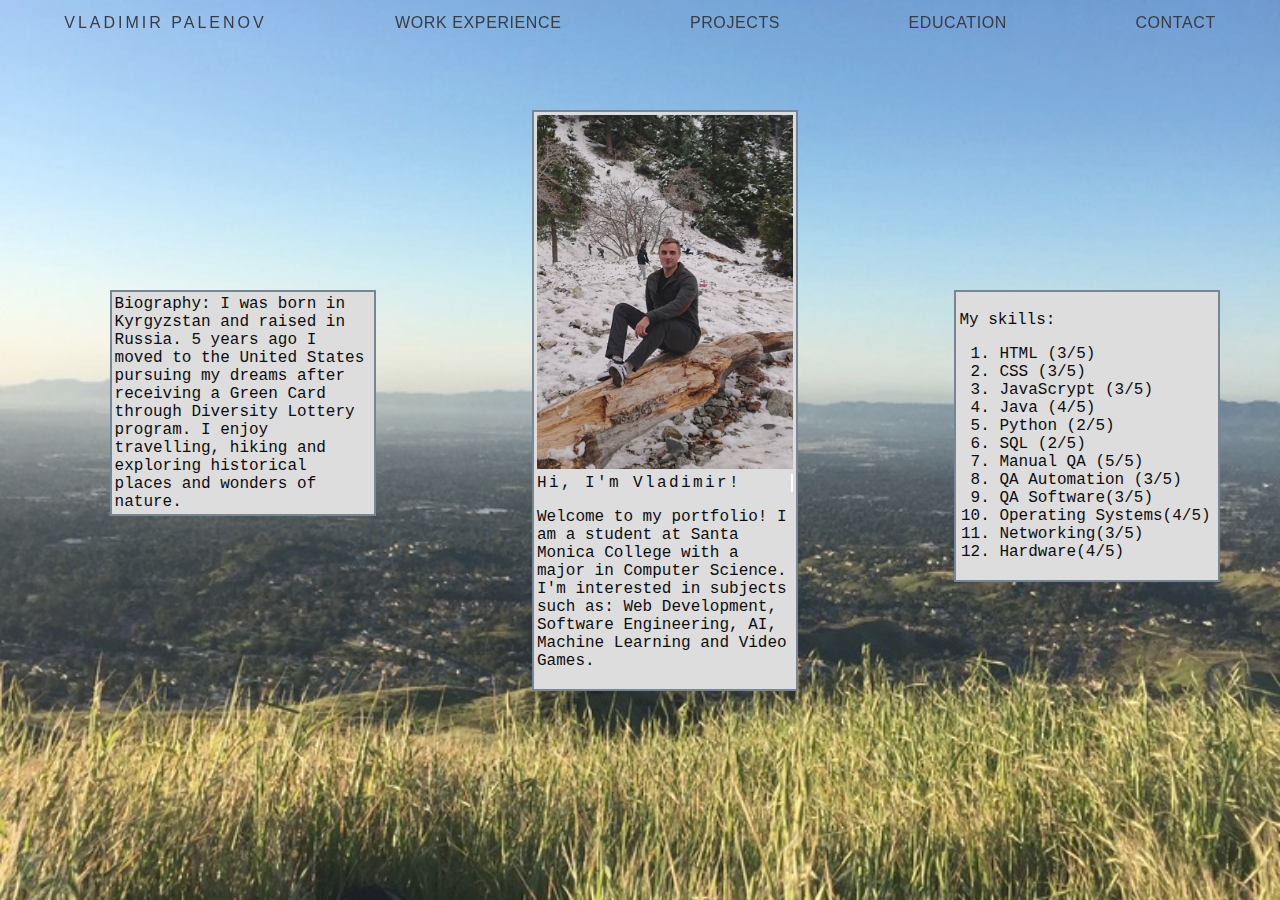
<file: index.html>
<!DOCTYPE  html>
   <html>
	<head>
		<meta charset = "utf-8" content="width=device-width, initial-scale=1">
		<title>Vladimir Palenov Portfolio</title>
		<link rel="stylesheet" href="layout.css" type="text/css">
     </head>
     <body>
     	<div class="bg1">
     		<div class="welcome">
     			<img class="pic_of_me" src="me.png" alt="Vladimir Palenov">
     			<p class="typing_hello">Hi, I'm Vladimir!</p> 
     			<p>Welcome to my portfolio! I am a student at Santa Monica College with a major in Computer Science. I'm interested in subjects such as: Web Development, Software Engineering, AI, Machine Learning and Video Games.</p>
     		</div>
     		<div class="bio">
     			Biography: I was born in Kyrgyzstan and raised in Russia. 5 years ago I moved to the United States pursuing my dreams after receiving a Green Card through Diversity Lottery program. I enjoy travelling, hiking and exploring historical places and wonders of nature. 
     		</div>
			<div class="skills">
				<p>My skills:</p>
     			<ol>
     				<li>HTML (3/5)</li>
     				<li>CSS (3/5)</li>
     				<li>JavaScrypt (3/5)</li>
     				<li>Java (4/5)</li>
     				<li>Python (2/5)</li>
     				<li>SQL (2/5)</li>
     				<li>Manual QA (5/5)</li>
     				<li>QA Automation (3/5)</li>
     				<li>QA Software(3/5)</li>
     				<li>Operating Systems(4/5)</li>
     				<li>Networking(3/5)</li>
     				<li>Hardware(4/5)</li>
     			</ol>
     		</div>
     	</div>
			<ul id="nav">
			  <li class="home"><a href="index.html">VLADIMIR PALENOV</a></li>
			  <li><a href="work_experience.html">WORK EXPERIENCE</a></li>
			  <li><a href="projects.html">PROJECTS</a></li>
			  <li><a href="education.html">EDUCATION</a></li>
			  <li><a href="contact.html">CONTACT</a></li> 
			</ul>
     </body>
   </html>
</file>
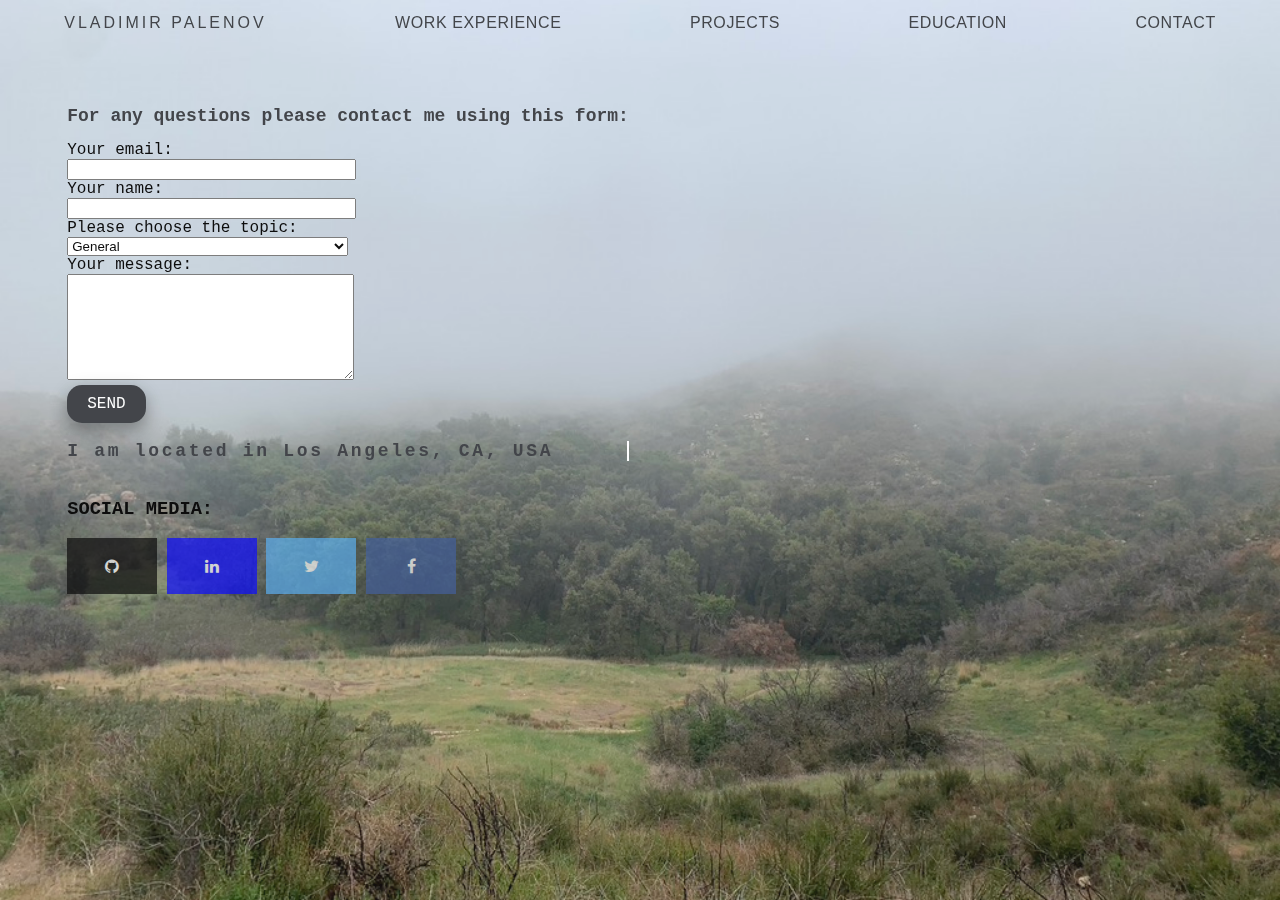
<file: contact.html>
<!DOCTYPE  html>
   <html>
	<head>
		<meta charset = "utf-8" content="width=device-width, initial-scale=1">
		<title>Vladimir Palenov Portfolio</title>
		<link rel="stylesheet" href="layout.css" type="text/css">
		<script src="index-script.js"></script>
     </head>
     <body>
     	<div class="bg3">
			<div class="contact_form">
		
			<h2>For any questions please contact me using this form: </h2>
			<form
	  			action="https://formspree.io/xgenkroz"
	  			method="POST"
			>
		  		<label>
		    		Your email:<br>
		    		<input type="text" name="_replyto">
		  		</label>
		  		<br>
		  		<label>
		    		Your name:<br>
		    		<input type="text" name="_sender">
		  		</label>
		  		<br>
		  		<label for="reason">Please choose the topic: <br></label>
			  		<select id="reason" name="reason">
			  			<option value="general">General</option>
			      		<option value="partnership">Job offer</option>
			      		<option value="recepies">Advertisement</option>
			      		<option value="other">Other questions</option>
			    	</select>
			    	<br>
		  		<label>
		    		Your message:<br>
		    		<textarea name="message" id="text-form"></textarea>
		  		</label>
		  		<br>
		  		<button type="submit">SEND</button>
			</form>
			<br>
			<h2 class="typing_hello">I am located in Los Angeles, CA, USA</h2>
			<br>
			<h3>SOCIAL MEDIA:</h3>
			<link rel="stylesheet" href="https://cdnjs.cloudflare.com/ajax/libs/font-awesome/4.7.0/css/font-awesome.min.css">
			<a href="https://github.com/vladimirpalenov" class="fa fa-github"></a>
			<a href="https://https://www.linkedin.com/in/vladimir-palenov-1a156380/" class="fa fa-linkedin"></a>
			<a href="https://www.twitter.com/vladimirpalenov" class="fa fa-twitter"></a>
			<a href="https://www.facebook.com/vladimir.palenov.1" class="fa fa-facebook"></a>
	     	</div>
     		
			

		
			<ul id="nav">
			  <li class="home"><a href="index.html">VLADIMIR PALENOV</a></li>
			  <li><a href="work_experience.html">WORK EXPERIENCE</a></li>
			  <li><a href="projects.html">PROJECTS</a></li>
			  <li><a href="education.html">EDUCATION</a></li>
			  <li><a href="contact.html">CONTACT</a></li> 
			</ul>
     </body>
   </html>
</file>
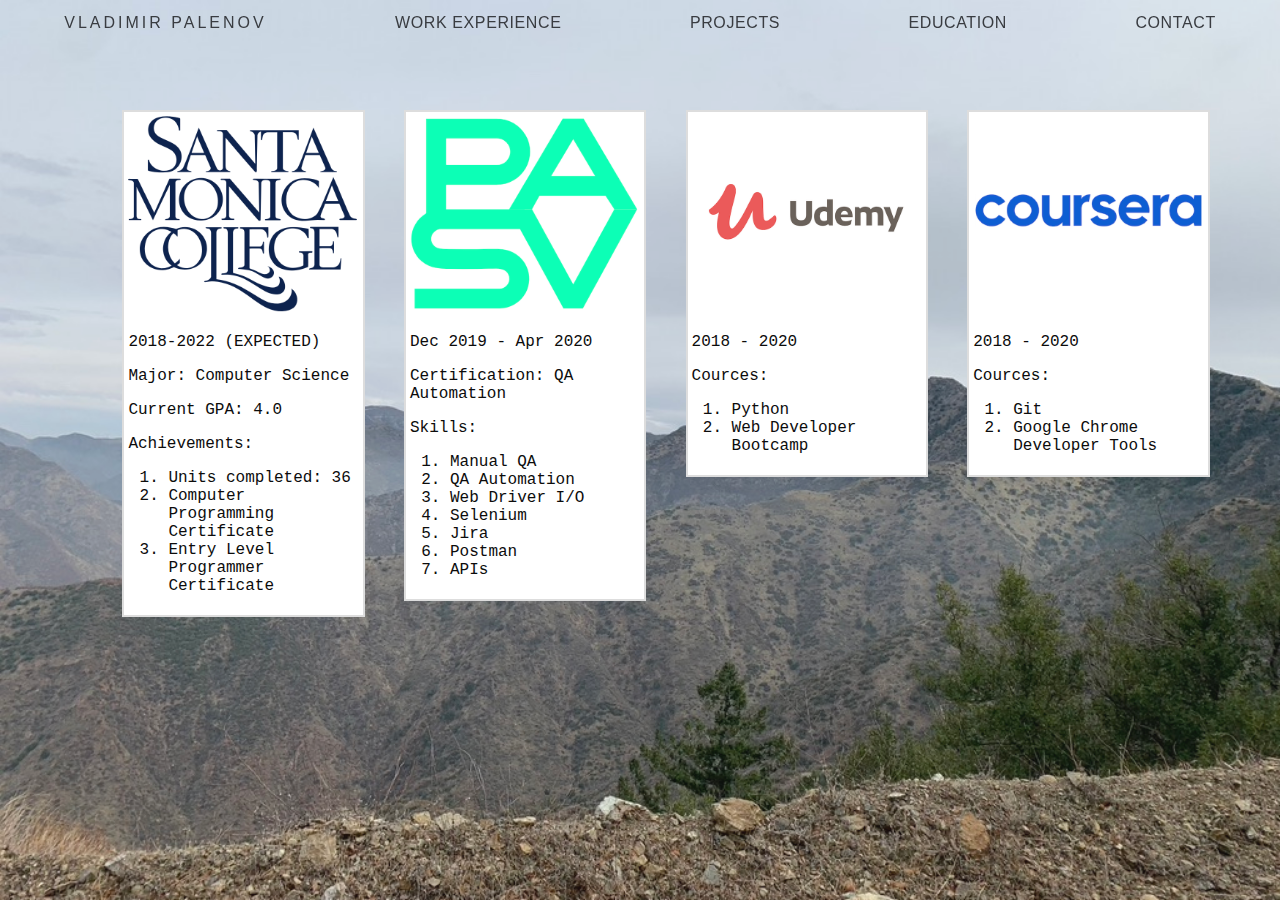
<file: education.html>
<!DOCTYPE  html>
   <html>
	<head>
		<meta charset = "utf-8" content="width=device-width, initial-scale=1">
		<title>Vladimir Palenov Portfolio</title>
		<link rel="stylesheet" href="layout.css" type="text/css">
     </head>
     <body>
     	<div class="bg4">
     		<div class="smc">
     			<a class="links" href="https://www.smc.edu"><img class="pic_smc" src="smc.png" alt="Santa Monica College"></a>
     			<p>2018-2022 (EXPECTED)</p>
     			<p>Major: Computer Science</p>
     			<p>Current GPA: 4.0</p>
     			<p>Achievements:</p>
     			<ol>
     				<li>Units completed: 36</li>
     				<li>Computer Programming Certificate</li>
     				<li>Entry Level Programmer Certificate</li>
     			</ol>
     		</div>
			<div class="pasv">
     			
     			<a class="links" href="https://www.pasv.us"><img class="pic_pasv" src="pasv.png" alt="PASV"></a>
     			<p>Dec 2019 - Apr 2020</p>
     			<p>Certification: QA Automation</p>
     			<p>Skills:</p>
     			<ol>
	     			<li>Manual QA</li>
	     			<li>QA Automation</li>
	     			<li>Web Driver I/O</li>
	     			<li>Selenium</li>
	     			<li>Jira</li>
	     			<li>Postman</li>
	     			<li>APIs</li>
     			</ol>
     		</div>

			<div class="udemy">
     			
     			<a class="links" href="https://www.udemy.com"><img class="pic_udemy" src="udemy.png" alt="Udemy"></a>
     			<p>2018 - 2020</p>
     			<p>Cources:</p>
     			<ol>
	     			<li>Python</li>
	     			<li>Web Developer Bootcamp</li>
     			</ol>
     		</div>

			<div class="coursera">
     			
     			<a class="links" href="https://www.coursera.org"><img class="pic_coursera" src="coursera.png" alt="Coursera"></a>
     			<p>2018 - 2020</p>
     			<p>Cources:</p>
     			<ol>
	     			<li>Git</li>
	     			<li>Google Chrome Developer Tools</li>
     			</ol>
     		</div>
     	</div>
     		
			

		
			<ul id="nav">
			  <li class="home"><a href="index.html">VLADIMIR PALENOV</a></li>
			  <li><a href="work_experience.html">WORK EXPERIENCE</a></li>
			  <li><a href="projects.html">PROJECTS</a></li>
			  <li><a href="education.html">EDUCATION</a></li>
			  <li><a href="contact.html">CONTACT</a></li> 
			</ul>
     </body>
   </html>
</file>
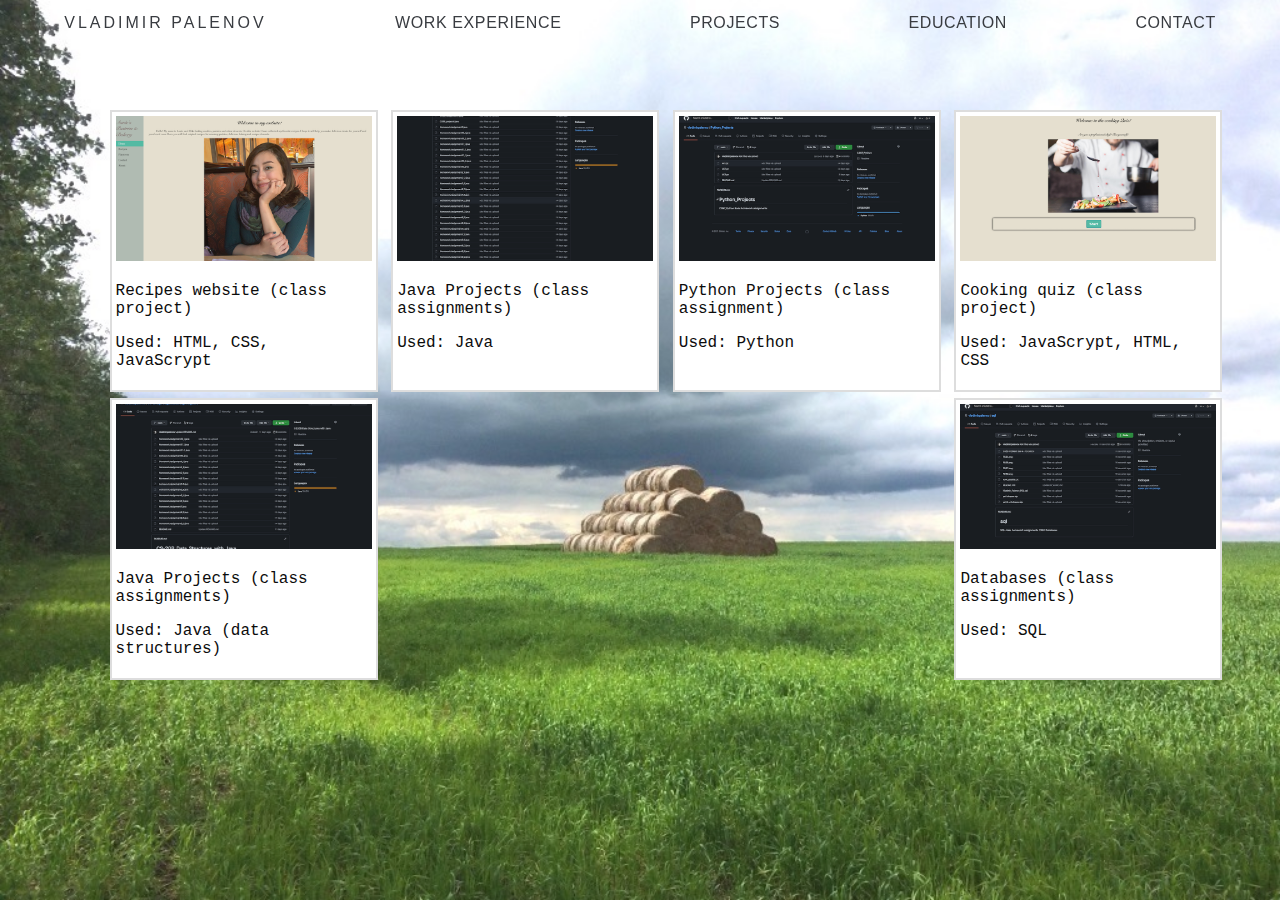
<file: projects.html>
<!DOCTYPE  html>
   <html>
	<head>
		<meta charset = "utf-8" content="width=device-width, initial-scale=1">
		<title>Vladimir Palenov Portfolio</title>
		<link rel="stylesheet" href="layout.css" type="text/css">
     </head>
     <body>
     	<div class="bg5">
    		<div class="recipes">
     			<a class="links" href="https://vladimirpalenov.github.io/bakery_website/index.html"><img class="pic_recipes" src="recipes.png" alt="Recipes website"></a>
     			<p>Recipes website (class project)</p>
     			<p>Used: HTML, CSS, JavaScrypt</p>
     		</div>

			<div class="java">
     			<a class="links" href="https://github.com/vladimirpalenov/CS-55_CS-56_Java_Programming"><img class="pic_java" src="java.png" alt="Java"></a>
     			<p>Java Projects (class assignments)</p>
     			<p>Used: Java</p>
     		</div>

			<div class="python">
     			<a class="links" href="https://github.com/vladimirpalenov/Python_Projects"><img class="pic_python" src="python.png" alt="Python"></a>
     			<p>Python Projects (class assignment)</p>
     			<p>Used: Python</p>
     		</div>

			<div class="quiz">
     			<a class="links" href="https://vladimirpalenov.github.io/cooking_quiz/"><img class="pic_quiz" src="quiz.png" alt="Cooking quiz"></a>
     			<p>Cooking quiz (class project)</p>
     			<p>Used: JavaScrypt, HTML, CSS</p>
     		</div>

			<div class="ds_java">
     			<a class="links" href="https://github.com/vladimirpalenov/CS-20B_Data_Structures_with_Java"><img class="pic_ds_java" src="ds_java.png" alt="Data Structures with Java"></a>
     			<p>Java Projects (class assignments)</p>
     			<p>Used: Java (data structures)</p>
     		</div>

			<div class="sql">
     			<a class="links" href="https://github.com/vladimirpalenov/sql"><img class="pic_sql" src="sql.png" alt="SQL"></a>
     			<p>Databases (class assignments)</p>
     			<p>Used: SQL</p>
     		</div>















     	</div>
			<ul id="nav">
			  <li class="home"><a href="index.html">VLADIMIR PALENOV</a></li>
			  <li><a href="work_experience.html">WORK EXPERIENCE</a></li>
			  <li><a href="projects.html">PROJECTS</a></li>
			  <li><a href="education.html">EDUCATION</a></li>
			  <li><a href="contact.html">CONTACT</a></li> 
			</ul>
     </body>
   </html>
</file>
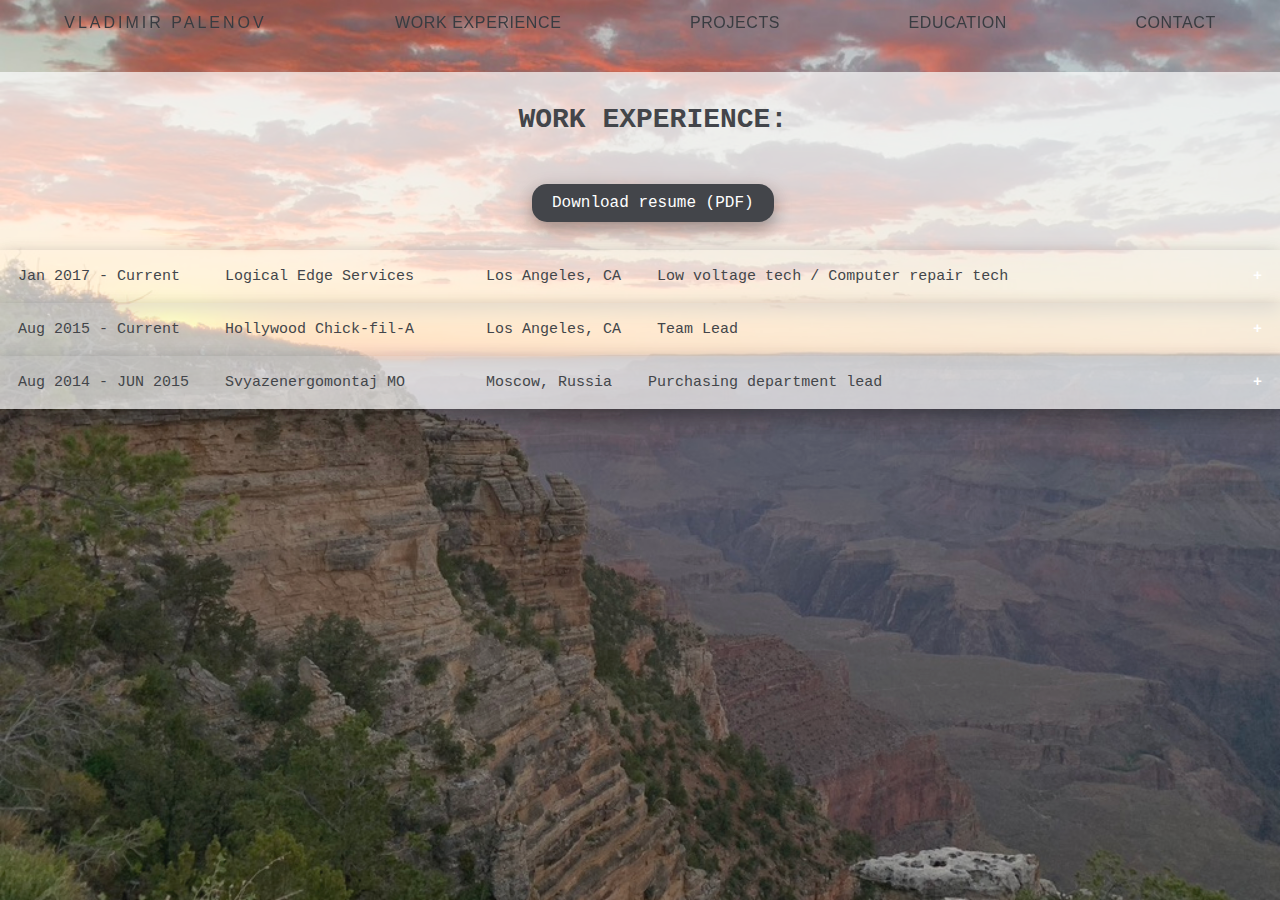
<file: work_experience.html>
<!DOCTYPE  html>
   <html>
	<head>
		<meta charset = "utf-8" content="width=device-width, initial-scale=1">
		<title>Vladimir Palenov Portfolio</title>
		<link rel="stylesheet" href="layout.css" type="text/css">
		<script src="index-script.js"></script>
     </head>
     <body>
     	<div class="bg2">
     		<br>
     		<br>
     		<br>
     		<br>
			<div class="experience">
				<h1>WORK EXPERIENCE:</h1>
				<br>
				<h2><a href="resume_vladimir_palenov.pdf" download>
					<button class="down_resume">Download resume (PDF)<i class="fa-file-pdf-o"></i></button>
					</a>
				</h2>
			</div>
			<button class="collapsible">Jan 2017 - Current&nbsp;&nbsp;&nbsp;&nbsp;&nbsp;Logical Edge Services&nbsp;&nbsp;&nbsp;&nbsp;&nbsp;&nbsp;&nbsp;&nbsp;Los Angeles, CA&nbsp;&nbsp;&nbsp;&nbsp;Low voltage tech / Computer repair tech</button>
			<div class="content">
			  <p>Computer hardware troubleshooting and repairs. Low voltage wiring and set up: network (CAT5/CAT6, COAX, patch panels, server maintainance). CCTV systems - wiring, cameras setup, DVR setup. TV and audio systems. Windows 10, Mac OS, Linux OS software installation and troubleshooting. </p>
			</div>
			<button class="collapsible">Aug 2015 - Current&nbsp;&nbsp;&nbsp;&nbsp;&nbsp;Hollywood Chick-fil-A&nbsp;&nbsp;&nbsp;&nbsp;&nbsp;&nbsp;&nbsp;&nbsp;Los Angeles, CA&nbsp;&nbsp;&nbsp;&nbsp;Team Lead</button>
			<div class="content">
			  <p>Responsibilities: managing daily store operations, customer service, labor management, inventory management</p>
			</div>
			<button class="collapsible">Aug 2014 - JUN 2015&nbsp;&nbsp;&nbsp;&nbsp;Svyazenergomontaj MO&nbsp;&nbsp;&nbsp;&nbsp;&nbsp;&nbsp;&nbsp;&nbsp;&nbsp;Moscow, Russia&nbsp;&nbsp;&nbsp;&nbsp;Purchasing department lead</button>
			<div class="content">
			  <p>Purchasing of electrical equipment and materials for high and middle voltage power lines and power substations. Inventory management. Work with blueprints, preparing estimates, logistics.</p>
			</div>
			<script>
				var coll = document.getElementsByClassName("collapsible");
				var i;
				for (i = 0; i < coll.length; i++) {
				  coll[i].addEventListener("click", function() {
				    this.classList.toggle("active");
				    var content = this.nextElementSibling;
				    if (content.style.maxHeight){
				      content.style.maxHeight = null;
				    } else {
				      content.style.maxHeight = content.scrollHeight + "px";
				    } 
				  });
				}
			</script>
     	</div>

			

		
			<ul id="nav">
			  <li class="home"><a href="index.html">VLADIMIR PALENOV</a></li>
			  <li><a href="work_experience.html">WORK EXPERIENCE</a></li>
			  <li><a href="projects.html">PROJECTS</a></li>
			  <li><a href="education.html">EDUCATION</a></li>
			  <li><a href="contact.html">CONTACT</a></li> 
			</ul>
	</body>
</html>
</file>
<file: layout.css>
body, html {
    width: 100%;
    height: 100%;
    margin: 0px;
    padding: 0px;
}

ul {
	font-family: "Gotham Medium", "Segoe UI", Roboto, "Helvetica Neue", Arial;
	font-weight: 500;
	letter-spacing: 0.6px;
	list-style-type: none;
	margin: 0;
	padding: 0;
	overflow: hidden;
	background-color: rgba(0, 0, 0, 0);
	position: fixed;
	top: 0;
	width: 100%;
	display: flex;
	justify-content: space-around;
	text-align: center;
}


li a {
	text-decoration: none;
	display: block;
	padding: 14px 16px;
	color: rgb(57, 60, 65);
}

li a:hover {
  color: rgb(0, 0, 0);
}

.typing_hello{
  overflow: hidden; 
  border-right: .15em solid white; 
  white-space: nowrap; 
  margin: 0 auto; 
  letter-spacing: .15em; 
  animation: 
    typing 3.5s steps(22, end) forwards,
    blink 1s infinite;
}

/* The typing effect */
@keyframes typing {
  from { width: 0 }
  to { width: 100% }
}

/* The typewriter cursor effect */
@keyframes blink {
  0%,100% {
    border-right:2px solid transparent;
  }
  50% {
    border-right:2px solid #222;
  }
}

.bg1 {
  background-image: url("background4.jpeg");
  height: 100%; 
  background-position: center;
  background-repeat: no-repeat;
  background-size: cover;
  opacity: 0.95;
}

.bg2 {
  background-image: url("background3.jpeg");
  height: 100%; 
  background-position: center;
  background-repeat: no-repeat;
  background-size: cover;
  opacity: 0.95;
}

.bg3 {
  background-image: url("background7.jpeg");
  height: 100%; 
  background-position: center;
  background-repeat: no-repeat;
  background-size: cover;
  opacity: 0.95;
}

.bg4 {
  background-image: url("background9.jpeg");
  height: 100%; 
  background-position: center;
  background-repeat: no-repeat;
  background-size: cover;
  opacity: 0.95;
}

.bg5 {
  background-image: url("background5.jpeg");
  height: 100%; 
  background-position: center;
  background-repeat: no-repeat;
  background-size: cover;
  opacity: 0.95;
}

.home {
  letter-spacing: 3px;
}

.pic_of_me, .pic_smc, .pic_pasv, .pic_udemy, .pic_coursera, .pic_recipes, .pic_java, .pic_python, .pic_quiz, .pic_ds_java, .pic_sql{
	width: 100%;
	height: auto;
}

.pic_smc:hover, .pic_pasv:hover, .pic_udemy:hover, .pic_coursera:hover, .pic_recipes:hover, .pic_java:hover, .pic_python:hover, .pic_quiz:hover, .pic_ds_java:hover, .pic_sql:hover{
  -moz-box-shadow: 0 0 10px #ccc;
  -webkit-box-shadow: 0 0 10px #ccc;
  box-shadow: 0 0 10px #ccc;
  opacity: 0.9;
  transform: scale(1.01);
}

.welcome {
  background-color: rgb(220,220,220);
  width: 20%;
  height: auto;
  border: 2px solid rgb(112,128,144);
  padding: 3px;
  margin: 20px;
  position: absolute;
  top: 10%;
  left: 40%;
  font-family: Courier New;
  color: rgb(0, 0, 0);
}

.bio {
  background-color: rgb(220,220,220);
  width: 20%;
  height: auto;
  border: 2px solid rgb(112,128,144);
  padding: 3px;
  margin: 20px;
  position: absolute;
  top: 30%;
  left: 7%;
  font-family: Courier New;
  color: rgb(0, 0, 0);
}

.skills {
  background-color: rgb(220,220,220);
  width: 20%;
  height: auto;
  border: 2px solid rgb(112,128,144);
  padding: 3px;
  margin: 20px;
  position: absolute;
  top: 30%;
  left: 73%;
  font-family: Courier New;
  color: rgb(0, 0, 0);
}

.smc {
  background-color: white;
  width: 18%;
  height: auto;
  border: 2px solid rgb(220,220,220);
  padding: 4px;
  margin: 20px;
  position: absolute;
  top: 10%;
  left: 8%;
  font-family: Courier New;
  color: rgb(0, 0, 0);
}

.pasv {
  background-color: white;
  width: 18%;
  height: auto;
  border: 2px solid rgb(220,220,220);
  padding: 4px;
  margin: 20px;
  position: absolute;
  top: 10%;
  left: 30%;
  font-family: Courier New;
  color: rgb(0, 0, 0);
}

.udemy {
  background-color: white;
  width: 18%;
  height: auto;
  border: 2px solid rgb(220,220,220);
  padding: 4px;
  margin: 20px;
  position: absolute;
  top: 10%;
  left: 52%;
  font-family: Courier New;
  color: rgb(0, 0, 0);
}

.coursera {
  background-color: white;
  width: 18%;
  height: auto;
  border: 2px solid rgb(220,220,220);
  padding: 4px;
  margin: 20px;
  position: absolute;
  top: 10%;
  left: 74%;
  font-family: Courier New;
  color: rgb(0, 0, 0);
}

.recipes{
  background-color: white;
  width: 20%;
  height: 30%;
  border: 2px solid rgb(220,220,220);
  padding: 4px;
  margin: 20px;
  position: absolute;
  top: 10%;
  left: 7%;
  font-family: Courier New;
  color: rgb(0, 0, 0);
}

.java{
  background-color: white;
  width: 20%;
  height: 30%;
  border: 2px solid rgb(220,220,220);
  padding: 4px;
  margin: 20px;
  position: absolute;
  top: 10%;
  left: 29%;
  font-family: Courier New;
  color: rgb(0, 0, 0);
}

.python {
  background-color: white;
  width: 20%;
  height: 30%;
  border: 2px solid rgb(220,220,220);
  padding: 4px;
  margin: 20px;
  position: absolute;
  top: 10%;
  left: 51%;
  font-family: Courier New;
  color: rgb(0, 0, 0);
}

.quiz {
  background-color: white;
  width: 20%;
  height: 30%;
  border: 2px solid rgb(220,220,220);
  padding: 4px;
  margin: 20px;
  position: absolute;
  top: 10%;
  left: 73%;
  font-family: Courier New;
  color: rgb(0, 0, 0);
}

.ds_java{
  background-color: white;
  width: 20%;
  height: 30%;
  border: 2px solid rgb(220,220,220);
  padding: 4px;
  margin: 20px;
  position: absolute;
  top: 42%;
  left: 7%;
  font-family: Courier New;
  color: rgb(0, 0, 0);
}

.sql{
  background-color: white;
  width: 20%;
  height: 30%;
  border: 2px solid rgb(220,220,220);
  padding: 4px;
  margin: 20px;
  position: absolute;
  top: 42%;
  left: 73%;
  font-family: Courier New;
  color: rgb(0, 0, 0);
}

.collapsible {
  font-family: Courier New;
  color: rgb(57, 60, 65);
  background-color: rgba(255,255,255,0.7);
  cursor: pointer;
  padding: 18px;
  width: 100%;
  border: none;
  text-align: left;
  outline: none;
  font-size: 15px;
}

.active, .collapsible:hover {
  background-color: rgba(255,255,255,0.9);
  color: black;
}

.collapsible:after {
  content: '\002B';
  color: white;
  font-weight: bold;
  float: right;
  margin-left: 5px;
}

.active:after {
  content: "\2212";
}

.content {
  font-family: Courier New;
  color: rgb(57, 60, 65);
  padding: 0 18px;
  max-height: 0;
  overflow: hidden;
  transition: max-height 0.2s ease-out;
  background-color: white;
}

.experience {
  font-family: Courier New;
  color: rgb(57, 60, 65);
  background-color: rgba(255,255,255,0.7);
  padding: 1%;
  width: 100%;
  border: none;
  text-align: center;
  font-size: 14px;
}

.contact_form {
  margin-left:2%;
  padding:1px 16px;
  height:70%;
  position: absolute;
  top: 10%;
  left: 2%;
  font-family: Courier New;
}

h2 {
  color: rgb(57, 60, 65);
  font-size: 18px;
}

input {
  width: 50%;
}

select, option {
  width: 50%;  
}

#text-form {
  width: 50%;
  height: 100px;
}

.down_resume{
  font-family: Courier New;
  background-color: rgb(57, 60, 65);
  border-radius: 15px 15px 15px 15px;
}
.down_resume:hover{
  box-shadow: 0 12px 16px 0 rgba(0,0,0,0.24), 0 17px 50px 0 rgba(0,0,0,0.19);
  background-color: rgb(0, 0, 0);
}
.fa {
  padding: 20px;
  font-size: 30px;
  width: 50px;
  text-align: center;
  text-decoration: none;
  opacity: 0.7;
}
.fa:hover {
  opacity: 0.9;
}
.fa-facebook {
  background: #3B5998;
  color: white;
}
.fa-twitter {
  background: #55ACEE;
  color: white;
}
.fa-linkedin {
  background: blue;
  color: white;
}
.fa-github {
  background: black;
  color: white;
}
.fa-file-pdf {
  background: white;
  color: white;
}
button {
  background-color: rgb(57, 60, 65);
  border: none;
  color: white;
  padding: 10px 20px;
  text-align: center;
  text-decoration: none;
  display: inline-block;
  font-size: 16px;
  box-shadow: 0 8px 16px 0 rgba(0,0,0,0.2), 0 6px 20px 0 rgba(0,0,0,0.19);
}
button[type=submit]{
  font-family: Courier New;
  background-color: rgb(57, 60, 65);
  border-radius: 15px 15px 15px 15px;
}
button[type=submit]:hover {
  background-color: rgb(0, 0, 0);
  box-shadow: 0 12px 16px 0 rgba(0,0,0,0.24), 0 17px 50px 0 rgba(0,0,0,0.19);
}
</file>
